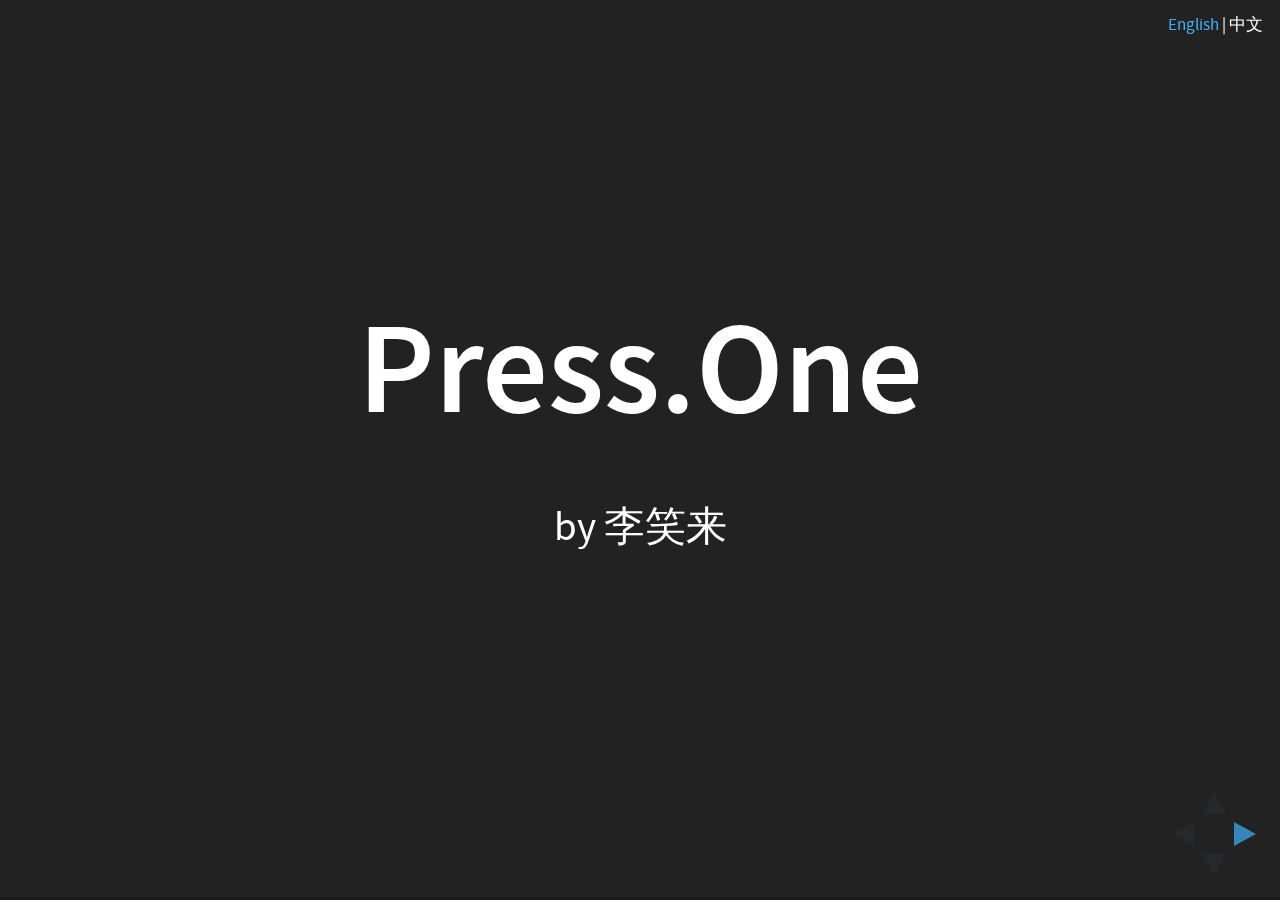
<file: pitch_cn.html>
<!doctype html>
<html>
	<head>
		<meta charset="utf-8">
		<meta name="viewport" content="width=device-width, initial-scale=1.0, maximum-scale=1.0, user-scalable=no">

		<title>Press.One</title>

		<link rel="stylesheet" href="assets/css/reveal.css">
		<link rel="stylesheet" href="assets/css/reveal-theme.css">

		<style type="text/css">
			#title h1 {text-transform: capitalize;}
			#title p {
				text-align: center;
				font-size: 0.8em;
			}
			.reveal p {
				text-align: left;
				margin: 1.2em 1em;
			}

			#language {
				position: absolute;
				top: 1em;
				right: 1em;
				font-size: 0.4em;
				z-index: 999;
			}
		</style>

		<script>
			var link = document.createElement( 'link' );
			link.rel = 'stylesheet';
			link.type = 'text/css';
			link.href = window.location.search.match( /print-pdf/gi ) ?
				'assets/css/reveal-pdf.css' :
				'assets/css/reveal-paper.css';
			document.getElementsByTagName( 'head' )[0].appendChild( link );
		</script>

	</head>

	<body>
		<div class="reveal">
			<div id="language">
				<a href="/pitch_en">English</a> | 中文
			</div>

			<div class="slides">
				<section data-markdown id="title">
					<textarea data-template>
							# Press.One

							by 李笑来
					</textarea>
				</section>

				<section data-markdown>
					<textarea data-template>
						如果说，世界上第一个成功的区块链应用，比特币，本质上是使用去中心化的方式颠覆了银行的商业模式。

						那么，PressOne，就是使用去中心化的方式颠覆出版发行，进而彻底改变每一个内容创作者的商业模式......
					</textarea>
				</section>

				<section data-markdown>
					<textarea data-template>
						PressOne 可能会成为互联网上最大的公链，因为互联网本来就主要由内容构成，无论是图文、声音、还是影像……

						颠覆原有的发现途径、分发渠道，很可能等同于“重建整个互联网”。

						PressOne 很可能会成为 DAPP 最自然、最丰富的公链。
					</textarea>
				</section>

				<section data-markdown>
					<textarea data-template>
						一切内容产业中都有三个环节，制作、发现、分发。

						制作，必然是优秀个体或团体所为，不需要去中心化完成；然而，发现与分发，去中心化网络一定更有优势……
					</textarea>
				</section>

				<section data-markdown>
					<textarea data-template>
						这是内容创作者的商业模式革命，不再被中心化机构所限制。

						创作完成之后，一切都可以交由市场处理。每发布一个作品，就相当于发布了一个“资产”（作品证券化），至于它的价值，无需中介，直接由市场来检验。

						创作者、发现者、分发者，这三个角色可能相互重叠，但无论哪一个都应该有利可图。
					</textarea>
				</section>

				<section data-markdown>
					<textarea data-template>
						实名制不仅不像一些人想象得那么可怕，很可能恰恰相反，它更可能鼓励人们发表负责的言论……

						如果有匿名的需求，无需担心，因为原本的互联网上有无数的地方、无数的方式可以匿名。
					</textarea>
				</section>

				<section data-markdown>
					<textarea data-template>
						审查机制同样并不一定是洪水猛兽，有共识机制辅助的审查，同样可能会提高内容质量。

						它不一定会限制自由，理由还是一样的：如果创作者讨厌审查，互联网上有很多其它地方、很多其它方式可供使用。
					</textarea>
				</section>

				<section data-markdown>
					<textarea data-template>
						PressOne 并非一个“中国本地化”项目，它所提供的机制，对内容创作者来说，不分国界，不分种族，不分性别、不分语言……
					</textarea>
				</section>

				<section data-markdown>
					<textarea data-template>
						PressOne 并非 Steem 的竞争者，恰恰相反，是 Steem 的合作者，相互互补，各自满足不同的需求……
					</textarea>
				</section>

				<section data-markdown>
					<textarea data-template>
						PressOne 正式上线之前并不提供所谓的“白皮书” —— 那个通常即便是提供了也没多少人看得懂，甚至就没几个人看的东西。

						正式上线之后，项目本身会有不断完善的文档（Documentations），为后继的开发者们提供完善的支持。
					</textarea>
				</section>

				<section data-markdown>
					<textarea data-template>
						在 PressOne 的基础上，开发者和运营者们可以很容易地启动各种内容社群，社交媒体……

						这不再是只属于技术极客的机会，这也是内容创造者们运用最新趋势的宝贵机会。
						他们不需要了解技术，不需要了解区块链，正如每个人其实并不需要完善的金融知识也一样可以正确使用钞票一样……
					</textarea>
				</section>

				<section data-markdown>
					<textarea data-template>
						也可以把 PressOne 想象成一个巨型孵化器，对每一个垂直方向的开拓，我们都会组织“竞选”，由社区成员选择出尽可能最合适的人或团队去“征战”。
					</textarea>
				</section>

				<section data-markdown>
					<textarea data-template>
						PressOne 不是一个公司 —— 区块链的世界里，理论上并不需要一个公司主体存在。

						一个好的区块链项目，理想目标是创造一个去中心化的自治企业（或组织），一切的规则，尽可能都写进基础协议（或智能合约），
						而不是靠所谓的“强运营”去完成。只有这样，它才是真正可持续的、可扩展的。
					</textarea>
				</section>

				<section data-markdown>
					<textarea data-template>
						为什么我们最适合来做这件事儿？

						首先，我们在中国，地球上互联网用户最多的国家；
						其次，我们的开发团队来自世界各地，在区块链世界里的开发经验加起来超过一百年，用户体验设计也是全球领先；
						还有就是，我们有太多的相关资源，想象一下“一块听听”建立在 PressOne 之上，想象一下 Knewone.com 建立在 PressOne 之上……

						最后，我可能是大家身边能找到的脑洞最大的人，这其实一点都不夸张。
					</textarea>
				</section>

			</div>
		</div>

		<script src="assets/js/head.min.js"></script>
		<script src="assets/js/reveal.js"></script>

		<script>
			Reveal.initialize({
				dependencies: [
					{ src: 'assets/js/reveal-marked.js' },
					{ src: 'assets/js/reveal-markdown.js' }
				]
			});
		</script>

		<script>
		  (function(i,s,o,g,r,a,m){i['GoogleAnalyticsObject']=r;i[r]=i[r]||function(){
		  (i[r].q=i[r].q||[]).push(arguments)},i[r].l=1*new Date();a=s.createElement(o),
		  m=s.getElementsByTagName(o)[0];a.async=1;a.src=g;m.parentNode.insertBefore(a,m)
		  })(window,document,'script','https://www.google-analytics.com/analytics.js','ga');

		  ga('create', 'UA-101243619-1', 'auto');
		  ga('send', 'pageview');
	</script>
	</body>
</html>
</file>
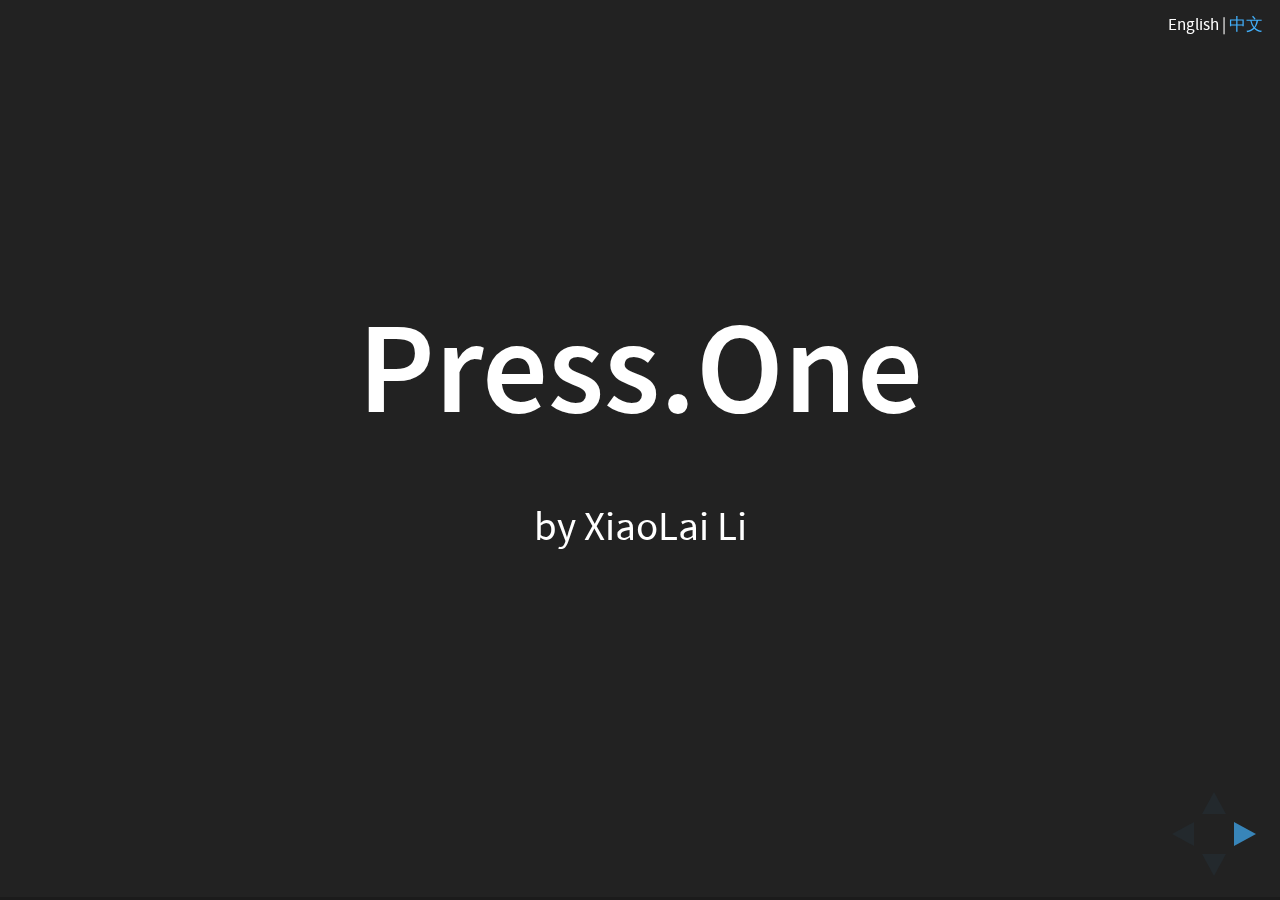
<file: pitch_en.html>
<!doctype html>
<html>
	<head>
		<meta charset="utf-8">
		<meta name="viewport" content="width=device-width, initial-scale=1.0, maximum-scale=1.0, user-scalable=no">

		<title>Press.One</title>

		<link rel="stylesheet" href="assets/css/reveal.css">
		<link rel="stylesheet" href="assets/css/reveal-theme.css">

		<style type="text/css">
			#title h1 {text-transform: capitalize;}
			#title p {
				text-align: center;
				font-size: 0.8em;
			}
			.reveal p {
				text-align: left;
				margin: 1.2em 1em;
			}

			#language {
				position: absolute;
				top: 1em;
				right: 1em;
				font-size: 0.4em;
				z-index: 999;
			}
		</style>

		<script>
			var link = document.createElement( 'link' );
			link.rel = 'stylesheet';
			link.type = 'text/css';
			link.href = window.location.search.match( /print-pdf/gi ) ?
				'assets/css/reveal-pdf.css' :
				'assets/css/reveal-paper.css';
			document.getElementsByTagName( 'head' )[0].appendChild( link );
		</script>

	</head>

	<body>
		<div class="reveal">
			<div id="language">
				English | <a href="/pitch_cn">中文</a>
			</div>

			<div class="slides">
				<section data-markdown id="title">
					<textarea data-template>
							# Press.One

							by XiaoLai Li
					</textarea>
				</section>

				<section data-markdown>
					<textarea data-template>
						If Bitcoin is the first successful blockchain application that
						revolutionized the business model of banks in a decentralized way,
						then PressOne will revolutionize the business model of the press
						by decentralizing how content providers connect and get rewarded.
					</textarea>
				</section>

				<section data-markdown>
					<textarea data-template>
						PressOne will possibly become the biggest public chain on the Internet.

						Since the Internet comprises of contents, such as texts, images, sounds or videos,
						revolutionizing existing distribution channels may well mean to "reconstruct the whole Internet".

						PressOne will quite possibly become the most natural and profuse public chain of
						DAPPs (decentralized applications).
					</textarea>
				</section>

				<section data-markdown>
					<textarea data-template>
						Content-creation business consists of three parts: production, discovery and distribution.

						Production must be provided by outstanding individuals or teams,
						and thus it does not have to be decentralized.
					</textarea>
				</section>

				<section data-markdown>
					<textarea data-template>
						Discovery and distribution, however, are where a decentralized network gains an edge…

						By decentralizing discovery and distribution,
						content producers no longer need to rely on one or a few parties to
						compensate them for producing content - rather, they are rewarded by the crowd.
					</textarea>
				</section>

				<section data-markdown>
					<textarea data-template>
						When a piece of work is finished, the market will take care of the rest.
						Releasing a new work means publishing a new "asset" (the securitization of content),
						and its value will be proved by the market.

						In this way, the producer, discoverer and distributor's roles may overlap,
						but any of them could seek profit from any of these activities.
					</textarea>
				</section>

				<section data-markdown>
					<textarea data-template>
						Using a real-name system in decentralized protocols is not nearly scary
						as some people have imagined.
						On the contrary, it may encourage people to make reliable comments…

						If anyone intends to hide his/her identity,
						then luckily they have no worries —
						for there are countless other ways and places on the Internet that one can assume anonymity...
					</textarea>
				</section>

				<section data-markdown>
					<textarea data-template>
						Sensible censorship by the decentralized protocol is also not terrifying,
						for it can enhance the quality of contents. and keep the community members safe.

						Censorship does not always constrain freedom for a similar reason:
						if one hates censorship, plenty of ways and places are available on the Internet.
					</textarea>
				</section>

				<section data-markdown>
					<textarea data-template>
						PressOne is not merely a Chinese project.
						The mechanisms it provides are the same for people of any nationality,
						race, gender, language, etc.

						Nor is PressOne a competitor of Steem.
						In fact, we are collaborators — complementary to meet different needs.
					</textarea>
				</section>

				<section data-markdown>
					<textarea data-template>
						Traditional "whitepapers" will not be provided before the official launch of PressOne
						(truth is, rarely do people read or understand whitepapers).

						When PressOne will be officially released,
						ever-perfecting documentations will be provided to support succeeding developers.
					</textarea>
				</section>

				<section data-markdown>
					<textarea data-template>
						Based on PressOne, developers and operators can easily
						build various content circles, social media, etc.

						This will not be just a game for tech geeks,
						but an invaluable opportunity for all to ride on the latest trend.
						They don't need to know technologies or blockchain —
						just like anybody can use cash without profound financial knowledge.
					</textarea>
				</section>

				<section data-markdown>
					<textarea data-template>
						PressOne can be imagined as a giant incubator.
						We will organize "campaigns" for entities that intend to grow vertically,
						and circle members will select the best candidates or teams possible to "go on the expedition".
					</textarea>
				</section>

				<section data-markdown>
					<textarea data-template>
						PressOne is not a company — in the blockchain world,
						a company entity is not theoretically necessary.
						The ideal objective of a successful blockchain project is to
						build a decentralized self-autonomous enterprise/organization.

						All of the rules should be written in the smart contract,
						rather than enforced by management.
						Only in this way can it be sustainable and scalable.
					</textarea>
				</section>

				<section data-markdown>
					<textarea data-template>
						Why us?

						First, we are based in China, a country with world's most Internet users.
						Second, Chinese developers are global leaders in user experience.
						Our dev team come from all over the world,
						and their work experience in the blockchain world adds up to more than a hundred years.

						We also have massive resources: simply imagine knewone.com built on PressOne…
					</textarea>
				</section>

			</div>
		</div>

		<script src="assets/js/head.min.js"></script>
		<script src="assets/js/reveal.js"></script>

		<script>
			Reveal.initialize({
				dependencies: [
					{ src: 'assets/js/reveal-marked.js' },
					{ src: 'assets/js/reveal-markdown.js' }
				]
			});
		</script>

		<script>
		  (function(i,s,o,g,r,a,m){i['GoogleAnalyticsObject']=r;i[r]=i[r]||function(){
		  (i[r].q=i[r].q||[]).push(arguments)},i[r].l=1*new Date();a=s.createElement(o),
		  m=s.getElementsByTagName(o)[0];a.async=1;a.src=g;m.parentNode.insertBefore(a,m)
		  })(window,document,'script','https://www.google-analytics.com/analytics.js','ga');

		  ga('create', 'UA-101243619-1', 'auto');
		  ga('send', 'pageview');

	</script>
	</body>
</html>
</file>
<file: assets/css/reveal-theme.css>
/**
 * Black theme for reveal.js. This is the opposite of the 'white' theme.
 *
 * By Hakim El Hattab, http://hakim.se
 */
@import url(../fonts/source-sans-pro/source-sans-pro.css);
section.has-light-background, section.has-light-background h1, section.has-light-background h2, section.has-light-background h3, section.has-light-background h4, section.has-light-background h5, section.has-light-background h6 {
  color: #222; }

/*********************************************
 * GLOBAL STYLES
 *********************************************/
body {
  background: #222;
  background-color: #222; }

.reveal {
  font-family: "Source Sans Pro", Helvetica, sans-serif;
  font-size: 42px;
  font-weight: normal;
  color: #fff; }

::selection {
  color: #fff;
  background: #bee4fd;
  text-shadow: none; }

::-moz-selection {
  color: #fff;
  background: #bee4fd;
  text-shadow: none; }

.reveal .slides > section,
.reveal .slides > section > section {
  line-height: 1.3;
  font-weight: inherit; }

/*********************************************
 * HEADERS
 *********************************************/
.reveal h1,
.reveal h2,
.reveal h3,
.reveal h4,
.reveal h5,
.reveal h6 {
  margin: 0 0 20px 0;
  color: #fff;
  font-family: "Source Sans Pro", Helvetica, sans-serif;
  font-weight: 600;
  line-height: 1.2;
  letter-spacing: normal;
  text-transform: uppercase;
  text-shadow: none;
  word-wrap: break-word; }

.reveal h1 {
  font-size: 2.5em; }

.reveal h2 {
  font-size: 1.6em; }

.reveal h3 {
  font-size: 1.3em; }

.reveal h4 {
  font-size: 1em; }

.reveal h1 {
  text-shadow: none; }

/*********************************************
 * OTHER
 *********************************************/
.reveal p {
  margin: 20px 0;
  line-height: 1.3; }

/* Ensure certain elements are never larger than the slide itself */
.reveal img,
.reveal video,
.reveal iframe {
  max-width: 95%;
  max-height: 95%; }

.reveal strong,
.reveal b {
  font-weight: bold; }

.reveal em {
  font-style: italic; }

.reveal ol,
.reveal dl,
.reveal ul {
  display: inline-block;
  text-align: left;
  margin: 0 0 0 1em; }

.reveal ol {
  list-style-type: decimal; }

.reveal ul {
  list-style-type: disc; }

.reveal ul ul {
  list-style-type: square; }

.reveal ul ul ul {
  list-style-type: circle; }

.reveal ul ul,
.reveal ul ol,
.reveal ol ol,
.reveal ol ul {
  display: block;
  margin-left: 40px; }

.reveal dt {
  font-weight: bold; }

.reveal dd {
  margin-left: 40px; }

.reveal q,
.reveal blockquote {
  quotes: none; }

.reveal blockquote {
  display: block;
  position: relative;
  width: 70%;
  margin: 20px auto;
  padding: 5px;
  font-style: italic;
  background: rgba(255, 255, 255, 0.05);
  box-shadow: 0px 0px 2px rgba(0, 0, 0, 0.2); }

.reveal blockquote p:first-child,
.reveal blockquote p:last-child {
  display: inline-block; }

.reveal q {
  font-style: italic; }

.reveal pre {
  display: block;
  position: relative;
  width: 90%;
  margin: 20px auto;
  text-align: left;
  font-size: 0.55em;
  font-family: monospace;
  line-height: 1.2em;
  word-wrap: break-word;
  box-shadow: 0px 0px 6px rgba(0, 0, 0, 0.3); }

.reveal code {
  font-family: monospace; }

.reveal pre code {
  display: block;
  padding: 5px;
  overflow: auto;
  max-height: 400px;
  word-wrap: normal; }

.reveal table {
  margin: auto;
  border-collapse: collapse;
  border-spacing: 0; }

.reveal table th {
  font-weight: bold; }

.reveal table th,
.reveal table td {
  text-align: left;
  padding: 0.2em 0.5em 0.2em 0.5em;
  border-bottom: 1px solid; }

.reveal table th[align="center"],
.reveal table td[align="center"] {
  text-align: center; }

.reveal table th[align="right"],
.reveal table td[align="right"] {
  text-align: right; }

.reveal table tbody tr:last-child th,
.reveal table tbody tr:last-child td {
  border-bottom: none; }

.reveal sup {
  vertical-align: super; }

.reveal sub {
  vertical-align: sub; }

.reveal small {
  display: inline-block;
  font-size: 0.6em;
  line-height: 1.2em;
  vertical-align: top; }

.reveal small * {
  vertical-align: top; }

/*********************************************
 * LINKS
 *********************************************/
.reveal a {
  color: #42affa;
  text-decoration: none;
  -webkit-transition: color .15s ease;
  -moz-transition: color .15s ease;
  transition: color .15s ease; }

.reveal a:hover {
  color: #8dcffc;
  text-shadow: none;
  border: none; }

.reveal .roll span:after {
  color: #fff;
  background: #068de9; }

/*********************************************
 * IMAGES
 *********************************************/
.reveal section img {
  margin: 15px 0px;
  background: rgba(255, 255, 255, 0.12);
  border: 4px solid #fff;
  box-shadow: 0 0 10px rgba(0, 0, 0, 0.15); }

.reveal section img.plain {
  border: 0;
  box-shadow: none; }

.reveal a img {
  -webkit-transition: all .15s linear;
  -moz-transition: all .15s linear;
  transition: all .15s linear; }

.reveal a:hover img {
  background: rgba(255, 255, 255, 0.2);
  border-color: #42affa;
  box-shadow: 0 0 20px rgba(0, 0, 0, 0.55); }

/*********************************************
 * NAVIGATION CONTROLS
 *********************************************/
.reveal .controls .navigate-left,
.reveal .controls .navigate-left.enabled {
  border-right-color: #42affa; }

.reveal .controls .navigate-right,
.reveal .controls .navigate-right.enabled {
  border-left-color: #42affa; }

.reveal .controls .navigate-up,
.reveal .controls .navigate-up.enabled {
  border-bottom-color: #42affa; }

.reveal .controls .navigate-down,
.reveal .controls .navigate-down.enabled {
  border-top-color: #42affa; }

.reveal .controls .navigate-left.enabled:hover {
  border-right-color: #8dcffc; }

.reveal .controls .navigate-right.enabled:hover {
  border-left-color: #8dcffc; }

.reveal .controls .navigate-up.enabled:hover {
  border-bottom-color: #8dcffc; }

.reveal .controls .navigate-down.enabled:hover {
  border-top-color: #8dcffc; }

/*********************************************
 * PROGRESS BAR
 *********************************************/
.reveal .progress {
  background: rgba(0, 0, 0, 0.2); }

.reveal .progress span {
  background: #42affa;
  -webkit-transition: width 800ms cubic-bezier(0.26, 0.86, 0.44, 0.985);
  -moz-transition: width 800ms cubic-bezier(0.26, 0.86, 0.44, 0.985);
  transition: width 800ms cubic-bezier(0.26, 0.86, 0.44, 0.985); }
</file>
